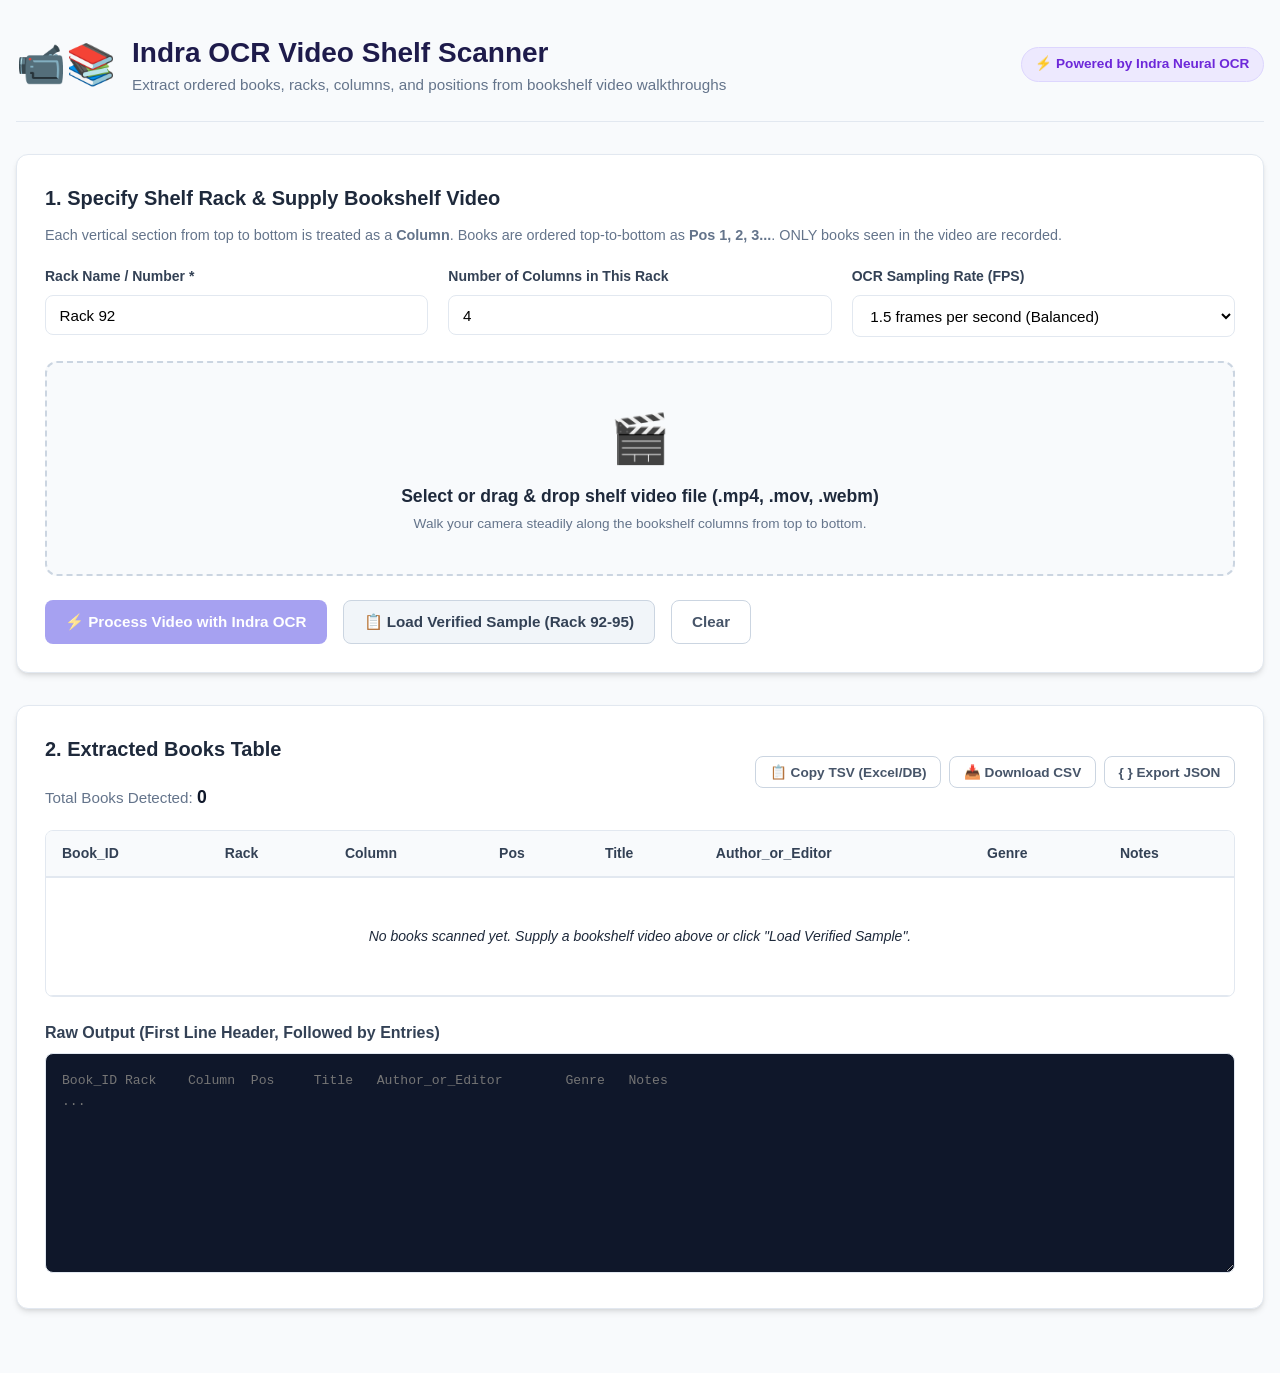
<file: video_books_scanner/static/index.html>
<!DOCTYPE html>
<html lang="en">
<head>
  <meta charset="UTF-8">
  <meta name="viewport" content="width=device-width, initial-scale=1.0">
  <title>Indra OCR Video Shelf Scanner</title>
  <link rel="stylesheet" href="style.css">
</head>
<body>
  <div class="app-container">
    <header class="app-header">
      <div class="logo-wrap">
        <span class="logo-icon">📹📚</span>
        <div>
          <h1>Indra OCR Video Shelf Scanner</h1>
          <p class="subtitle">Extract ordered books, racks, columns, and positions from bookshelf video walkthroughs</p>
        </div>
      </div>
      <div class="badge-tag">⚡ Powered by Indra Neural OCR</div>
    </header>

    <main class="main-content">
      <!-- Control Panel -->
      <section class="card config-card">
        <h2>1. Specify Shelf Rack & Supply Bookshelf Video</h2>
        <p style="margin: -0.5rem 0 1.25rem 0; color: #64748b; font-size: 0.9rem;">
          Each vertical section from top to bottom is treated as a <b>Column</b>. Books are ordered top-to-bottom as <b>Pos 1, 2, 3...</b>. ONLY books seen in the video are recorded.
        </p>
        <div class="form-grid">
          <div class="form-group">
            <label for="rackInput">Rack Name / Number *</label>
            <input type="text" id="rackInput" value="Rack 92" placeholder="e.g. Rack 92 or 92">
          </div>
          <div class="form-group">
            <label for="columnsInput">Number of Columns in This Rack</label>
            <input type="number" id="columnsInput" min="1" max="12" value="4">
          </div>
          <div class="form-group">
            <label for="fpsInput">OCR Sampling Rate (FPS)</label>
            <select id="fpsInput">
              <option value="1.0">1 frame per second (Fast)</option>
              <option value="1.5" selected>1.5 frames per second (Balanced)</option>
              <option value="2.0">2 frames per second (Thorough)</option>
            </select>
          </div>
        </div>

        <div class="upload-dropzone" id="dropZone">
          <input type="file" id="videoFileInput" accept="video/mp4,video/webm,video/quicktime,video/*">
          <div class="drop-icon">🎬</div>
          <p class="drop-title">Select or drag & drop shelf video file (.mp4, .mov, .webm)</p>
          <p class="drop-desc">Walk your camera steadily along the bookshelf columns from top to bottom.</p>
          <div id="selectedFileInfo" class="selected-file-info" style="display: none;"></div>
        </div>

        <div class="actions-row">
          <button id="btnProcessVideo" class="btn btn-primary" disabled>
            ⚡ Process Video with Indra OCR
          </button>
          <button id="btnLoadSampleData" class="btn btn-secondary">
            📋 Load Verified Sample (Rack 92-95)
          </button>
          <button id="btnClearAll" class="btn btn-outline">
            Clear
          </button>
        </div>

        <!-- Video Player Preview -->
        <div id="videoPreviewWrap" class="video-preview-wrap" style="display: none;">
          <video id="videoPreview" controls playsinline></video>
        </div>

        <!-- Progress Tracker -->
        <div id="progressWrap" class="progress-wrap" style="display: none;">
          <div class="progress-bar">
            <div id="progressBarFill" class="progress-fill"></div>
          </div>
          <p id="progressText" class="progress-text">Processing frames with Indra OCR...</p>
        </div>
      </section>

      <!-- Output Section -->
      <section class="card results-card">
        <div class="results-header">
          <div>
            <h2>2. Extracted Books Table</h2>
            <p class="results-meta">
              Total Books Detected: <b id="bookCount">0</b>
            </p>
          </div>
          <div class="export-actions">
            <button id="btnCopyTSV" class="btn btn-sm btn-outline">📋 Copy TSV (Excel/DB)</button>
            <button id="btnDownloadCSV" class="btn btn-sm btn-outline">📥 Download CSV</button>
            <button id="btnDownloadJSON" class="btn btn-sm btn-outline">{ } Export JSON</button>
          </div>
        </div>

        <!-- Live Table View -->
        <div class="table-responsive">
          <table id="booksTable" class="books-table">
            <thead>
              <tr>
                <th>Book_ID</th>
                <th>Rack</th>
                <th>Column</th>
                <th>Pos</th>
                <th>Title</th>
                <th>Author_or_Editor</th>
                <th>Genre</th>
                <th>Notes</th>
              </tr>
            </thead>
            <tbody id="booksTableBody">
              <tr>
                <td colspan="8" class="empty-cell">
                  No books scanned yet. Supply a bookshelf video above or click "Load Verified Sample".
                </td>
              </tr>
            </tbody>
          </table>
        </div>

        <!-- Raw TSV/Database Preview -->
        <div class="raw-preview-section">
          <h3>Raw Output (First Line Header, Followed by Entries)</h3>
          <textarea id="rawTsvOutput" readonly placeholder="Book_ID&#9;Rack&#9;Column&#9;Pos&#9;Title&#9;Author_or_Editor&#9;Genre&#9;Notes&#10;..."></textarea>
        </div>
      </section>
    </main>
  </div>

  <script src="app.js"></script>
</body>
</html>
</file>
<file: video_books_scanner/static/style.css>
:root {
  --primary: #4f46e5;
  --primary-hover: #4338ca;
  --secondary: #0ea5e9;
  --success: #10b981;
  --bg: #f8fafc;
  --surface: #ffffff;
  --border: #e2e8f0;
  --text: #0f172a;
  --text-muted: #64748b;
  --radius: 12px;
  --shadow: 0 4px 6px -1px rgb(0 0 0 / 0.1), 0 2px 4px -2px rgb(0 0 0 / 0.1);
}

* {
  box-sizing: border-box;
  margin: 0;
  padding: 0;
}

body {
  font-family: -apple-system, BlinkMacSystemFont, "Segoe UI", Roboto, Helvetica, Arial, sans-serif;
  background-color: var(--bg);
  color: var(--text);
  line-height: 1.5;
  padding: 2rem 1rem;
}

.app-container {
  max-width: 1280px;
  margin: 0 auto;
}

.app-header {
  display: flex;
  justify-content: space-between;
  align-items: center;
  margin-bottom: 2rem;
  padding-bottom: 1.5rem;
  border-bottom: 1px solid var(--border);
  flex-wrap: wrap;
  gap: 1rem;
}

.logo-wrap {
  display: flex;
  align-items: center;
  gap: 1rem;
}

.logo-icon {
  font-size: 2.5rem;
}

.app-header h1 {
  font-size: 1.75rem;
  font-weight: 800;
  color: #1e1b4b;
}

.subtitle {
  color: var(--text-muted);
  font-size: 0.95rem;
}

.badge-tag {
  background: #ede9fe;
  color: #6d28d9;
  font-weight: 700;
  font-size: 0.85rem;
  padding: 0.4rem 0.85rem;
  border-radius: 9999px;
  border: 1px solid #ddd6fe;
}

.card {
  background: var(--surface);
  border: 1px solid var(--border);
  border-radius: var(--radius);
  padding: 1.75rem;
  box-shadow: var(--shadow);
  margin-bottom: 2rem;
}

.card h2 {
  font-size: 1.25rem;
  font-weight: 700;
  color: #1e293b;
  margin-bottom: 1.25rem;
}

.form-grid {
  display: grid;
  grid-template-columns: repeat(auto-fit, minmax(220px, 1fr));
  gap: 1.25rem;
  margin-bottom: 1.5rem;
}

.form-group label {
  display: block;
  font-size: 0.875rem;
  font-weight: 600;
  color: #334155;
  margin-bottom: 0.5rem;
}

.form-group input,
.form-group select {
  width: 100%;
  padding: 0.65rem 0.85rem;
  border: 1px solid var(--border);
  border-radius: 8px;
  font-size: 0.95rem;
  outline: none;
  background: #fff;
  transition: border-color 0.2s;
}

.form-group input:focus,
.form-group select:focus {
  border-color: var(--primary);
  box-shadow: 0 0 0 3px rgba(79, 70, 229, 0.15);
}

.upload-dropzone {
  border: 2px dashed #cbd5e1;
  border-radius: 12px;
  padding: 2.5rem 1.5rem;
  text-align: center;
  cursor: pointer;
  background: #f8fafc;
  transition: all 0.2s ease;
  position: relative;
  margin-bottom: 1.5rem;
}

.upload-dropzone:hover,
.upload-dropzone.dragover {
  border-color: var(--primary);
  background: #eef2ff;
}

.upload-dropzone input[type="file"] {
  position: absolute;
  top: 0;
  left: 0;
  width: 100%;
  height: 100%;
  opacity: 0;
  cursor: pointer;
}

.drop-icon {
  font-size: 3rem;
  margin-bottom: 0.5rem;
}

.drop-title {
  font-size: 1.1rem;
  font-weight: 700;
  color: #1e293b;
  margin-bottom: 0.25rem;
}

.drop-desc {
  font-size: 0.85rem;
  color: var(--text-muted);
}

.selected-file-info {
  margin-top: 1rem;
  display: inline-block;
  padding: 0.5rem 1rem;
  background: #dbeafe;
  color: #1d4ed8;
  border-radius: 8px;
  font-weight: 600;
  font-size: 0.9rem;
}

.actions-row {
  display: flex;
  gap: 1rem;
  flex-wrap: wrap;
}

.btn {
  padding: 0.75rem 1.25rem;
  font-size: 0.95rem;
  font-weight: 600;
  border-radius: 8px;
  border: none;
  cursor: pointer;
  display: inline-flex;
  align-items: center;
  justify-content: center;
  gap: 0.5rem;
  transition: all 0.2s;
}

.btn-primary {
  background: var(--primary);
  color: #fff;
}

.btn-primary:hover:not(:disabled) {
  background: var(--primary-hover);
}

.btn-primary:disabled {
  opacity: 0.5;
  cursor: not-allowed;
}

.btn-secondary {
  background: #f1f5f9;
  color: #334155;
  border: 1px solid #cbd5e1;
}

.btn-secondary:hover {
  background: #e2e8f0;
}

.btn-outline {
  background: transparent;
  border: 1px solid #cbd5e1;
  color: #475569;
}

.btn-outline:hover {
  background: #f8fafc;
  color: #0f172a;
}

.btn-sm {
  padding: 0.45rem 0.85rem;
  font-size: 0.85rem;
}

.video-preview-wrap {
  margin-top: 1.5rem;
  background: #000;
  border-radius: 8px;
  overflow: hidden;
  max-width: 640px;
}

.video-preview-wrap video {
  width: 100%;
  max-height: 360px;
  display: block;
}

.progress-wrap {
  margin-top: 1.5rem;
}

.progress-bar {
  height: 8px;
  background: #e2e8f0;
  border-radius: 9999px;
  overflow: hidden;
  margin-bottom: 0.5rem;
}

.progress-fill {
  width: 0%;
  height: 100%;
  background: linear-gradient(90deg, #4f46e5, #0ea5e9);
  transition: width 0.3s ease;
}

.progress-text {
  font-size: 0.875rem;
  color: var(--primary);
  font-weight: 600;
  text-align: center;
}

.results-header {
  display: flex;
  justify-content: space-between;
  align-items: center;
  margin-bottom: 1.25rem;
  flex-wrap: wrap;
  gap: 1rem;
}

.results-meta {
  font-size: 0.95rem;
  color: var(--text-muted);
}

.results-meta b {
  color: var(--text);
  font-size: 1.1rem;
}

.export-actions {
  display: flex;
  gap: 0.5rem;
  flex-wrap: wrap;
}

.table-responsive {
  overflow-x: auto;
  border: 1px solid var(--border);
  border-radius: 8px;
  margin-bottom: 1.5rem;
}

.books-table {
  width: 100%;
  border-collapse: collapse;
  font-size: 0.875rem;
  text-align: left;
}

.books-table th {
  background: #f8fafc;
  padding: 0.75rem 1rem;
  font-weight: 700;
  color: #334155;
  border-bottom: 2px solid var(--border);
  white-space: nowrap;
}

.books-table td {
  padding: 0.75rem 1rem;
  border-bottom: 1px solid var(--border);
  color: #1e293b;
}

.books-table tr:hover {
  background: #f1f5f9;
}

.empty-cell {
  text-align: center;
  padding: 3rem 1rem !important;
  color: var(--text-muted);
  font-style: italic;
}

.raw-preview-section {
  margin-top: 1.5rem;
}

.raw-preview-section h3 {
  font-size: 1rem;
  font-weight: 700;
  color: #334155;
  margin-bottom: 0.5rem;
}

.raw-preview-section textarea {
  width: 100%;
  height: 220px;
  padding: 1rem;
  font-family: ui-monospace, SFMono-Regular, Menlo, Monaco, Consolas, monospace;
  font-size: 0.82rem;
  border: 1px solid var(--border);
  border-radius: 8px;
  background: #0f172a;
  color: #e2e8f0;
  line-height: 1.6;
  resize: vertical;
  outline: none;
}
</file>
